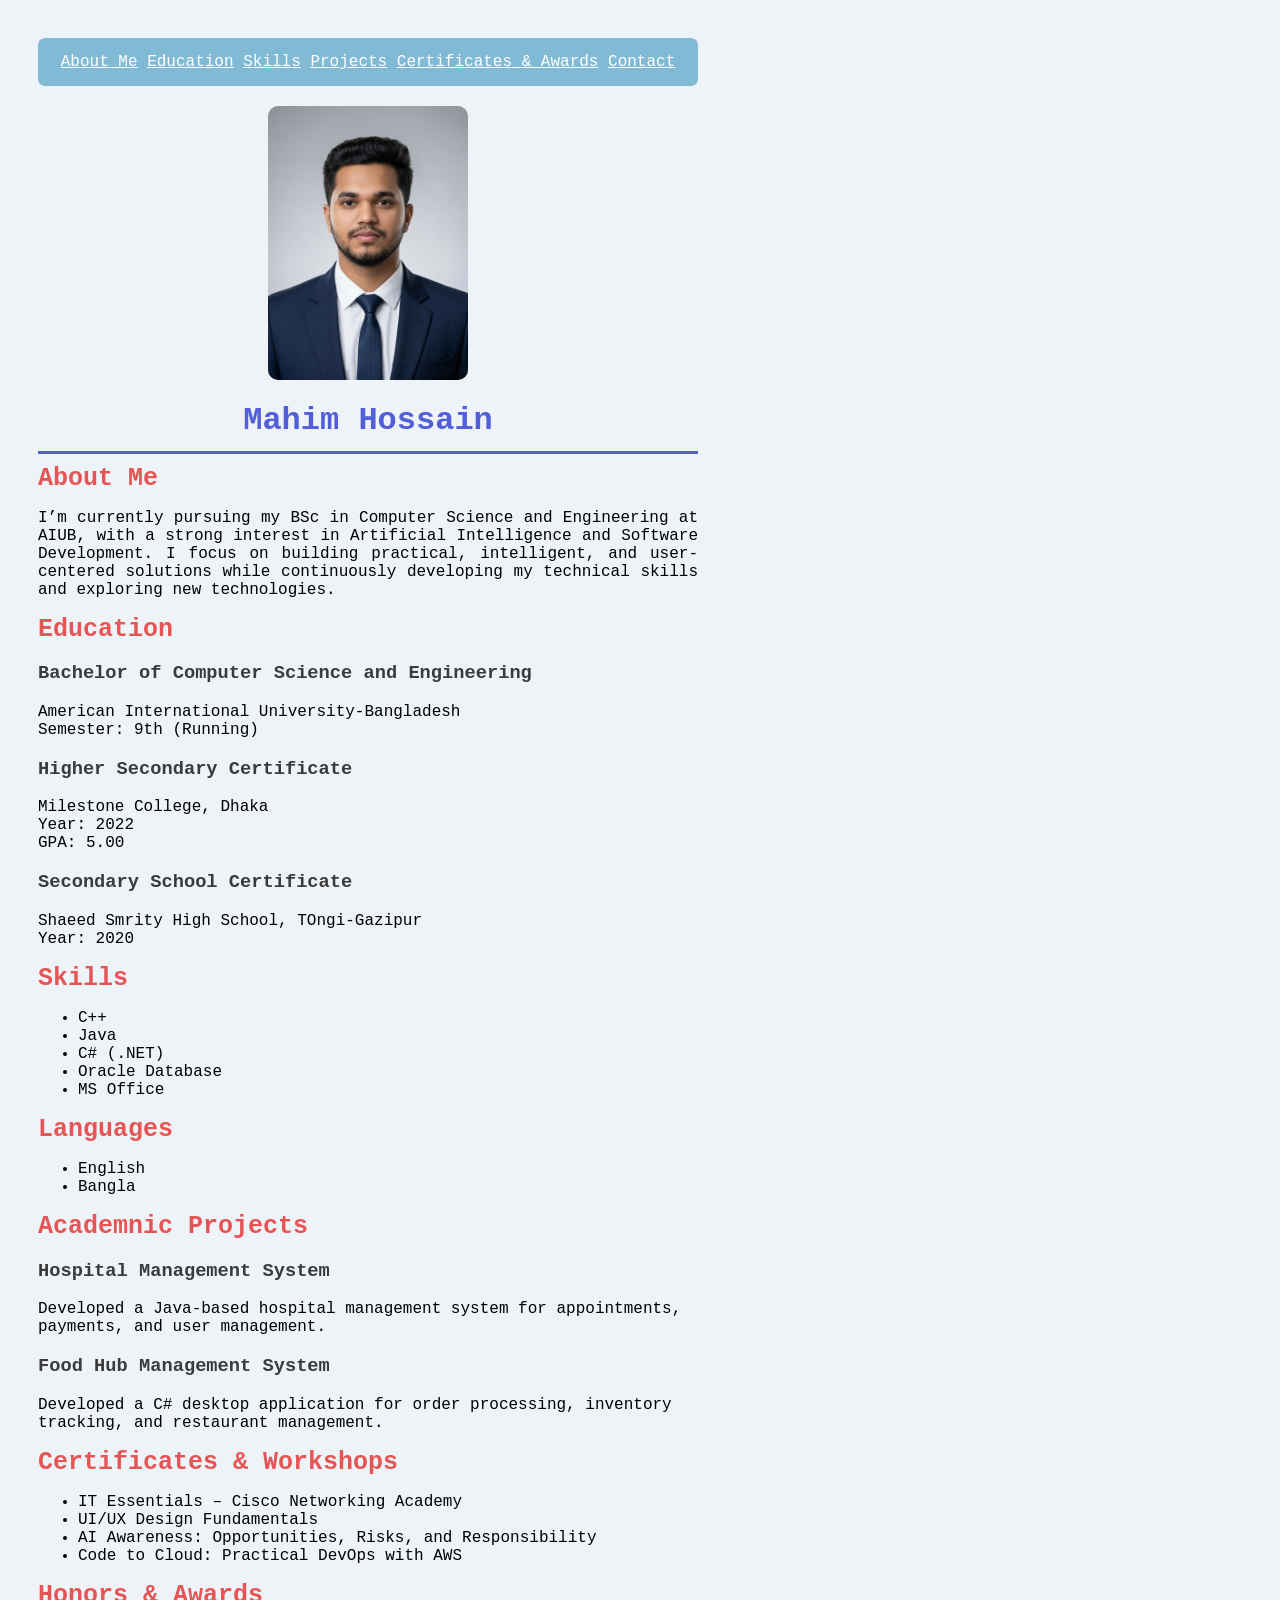
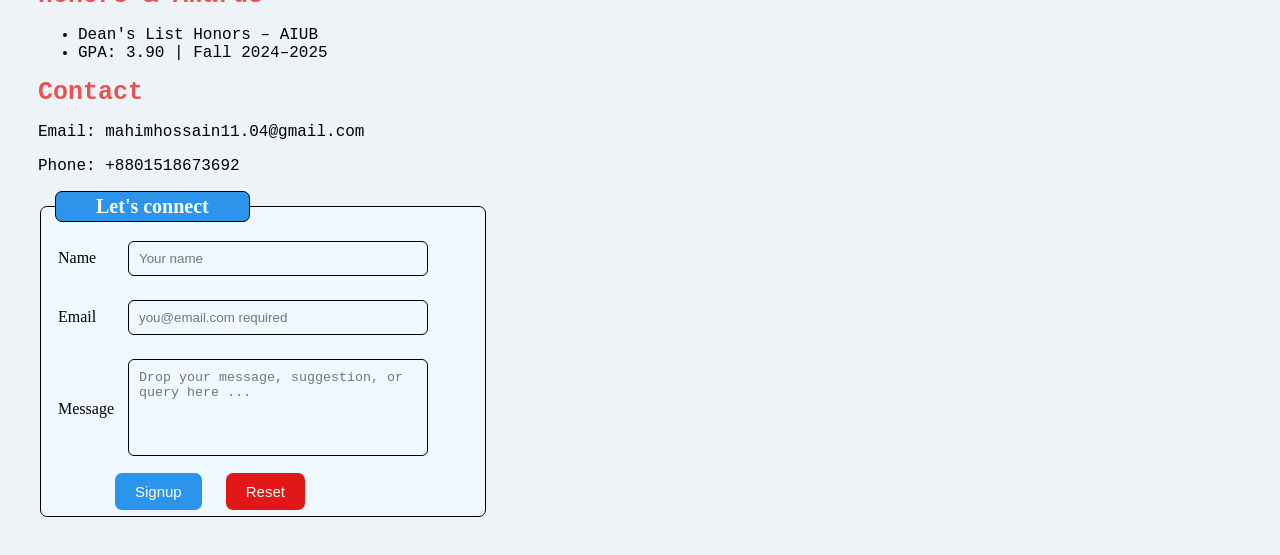
<file: Task1/page/index.html>
<!DOCTYPE html>
<html lang="en-US">

<head>
    <meta charset="UTF-8">
    <title>Portfolio - Mahim Hossain</title>
    <link rel="stylesheet" href="../Design/style.css"
</head>

<body>

    <nav>
        <a href="#about">About Me</a>
        <a href="#education">Education</a>
        <a href="#skills">Skills</a>
        <a href="#projects">Projects</a>
        <a href="#certificates">Certificates & Awards</a>
        <a href="#contacts">Contact</a>
    </nav>

    <img src="../IMG_0846.jpeg" id="pp" alt="MH">
    <h1>Mahim Hossain</h1>
    <!-- <p>
        Computer Science and Engineering Student
    </p> -->
    <section id="about">
        <h2>About Me</h2>
        <p>
            I’m currently pursuing my BSc in Computer Science and Engineering at AIUB,
            with a strong interest in Artificial Intelligence and Software Development.
            I focus on building practical, intelligent, and user-centered solutions
            while continuously developing my technical skills and exploring new
            technologies.
        </p>
    </section>

    <section id="education">
        <h2>
            Education
        </h2>
        <h3>Bachelor of Computer Science and Engineering</h3>
        <p>
            American International University-Bangladesh <br>
            Semester: 9th (Running)
        </p>

        <h3> Higher Secondary Certificate</h3>
        <p>
            Milestone College, Dhaka <br>
            Year: 2022 <br>
            GPA: 5.00
        </p>

        <h3>Secondary School Certificate</h3>
        <p>
            Shaeed Smrity High School, TOngi-Gazipur <br>
            Year: 2020
        </p>


    </section>


    <section id="skills">
        <h2>Skills</h2>
        <ul>
            <li>C++</li>
            <li>Java</li>
            <li>C# (.NET)</li>
            <li>Oracle Database</li>
            <li>MS Office</li>
        </ul>

        <h2>Languages</h2>
        <ul>
            <li>English</li>
            <li>Bangla</li>
        </ul>

    </section>


    <section id="projects">
        <h2>Academnic Projects</h2>
        <h3>Hospital Management System</h3>
        <p>
            Developed a Java-based hospital management system for
            appointments, payments, and user management.
        </p>

        <h3>Food Hub Management System</h3>
        <p>
            Developed a C# desktop application for order processing,
            inventory tracking, and restaurant management.
        </p>
    </section>


    <h2>Certificates & Workshops</h2>

    <ul>
        <li>IT Essentials – Cisco Networking Academy</li>
        <li>UI/UX Design Fundamentals</li>
        <li>AI Awareness: Opportunities, Risks, and Responsibility</li>
        <li>Code to Cloud: Practical DevOps with AWS</li>
    </ul>

    <h2>Honors & Awards</h2>

    <ul>
        <li>Dean's List Honors – AIUB</li>
        <li>GPA: 3.90 | Fall 2024–2025</li>
    </ul>

    <section id="certificates">

    </section>


    <section id="contacts">
        <h2>Contact</h2>

        <p>
            Email: mahimhossain11.04@gmail.com
        </p>

        <p>
            Phone: +8801518673692
        </p>
    </section>

    <form>
        <fieldset>
            <legend>Let's connect</legend>
            <table>
                <tr>
                    <td><label for="name"> Name </label></td>
                    <td><input type="text" id="name" for="name" placeholder="Your name" required ></td>
                </tr>
                <td><label for="email">Email</label></td>
                <td><input type="email" id="email" for="email" placeholder="you@email.com required" ></td>
                    </tr>

                    <tr>
                        <td><label for="message"> Message</label></td>
                        <td> <textarea id="comment" placeholder="Drop your message, suggestion, or query here ..." rows="5" cols="30"  Style= "resize:none"></textarea> </td>
                    </tr>
            </table>
             <input type="submit" id="submit" for="submit" value="Signup">
        <input type="reset" id="reset" for="reset" >

        </fieldset>
        
    </form>

</body>
</html>
</file>
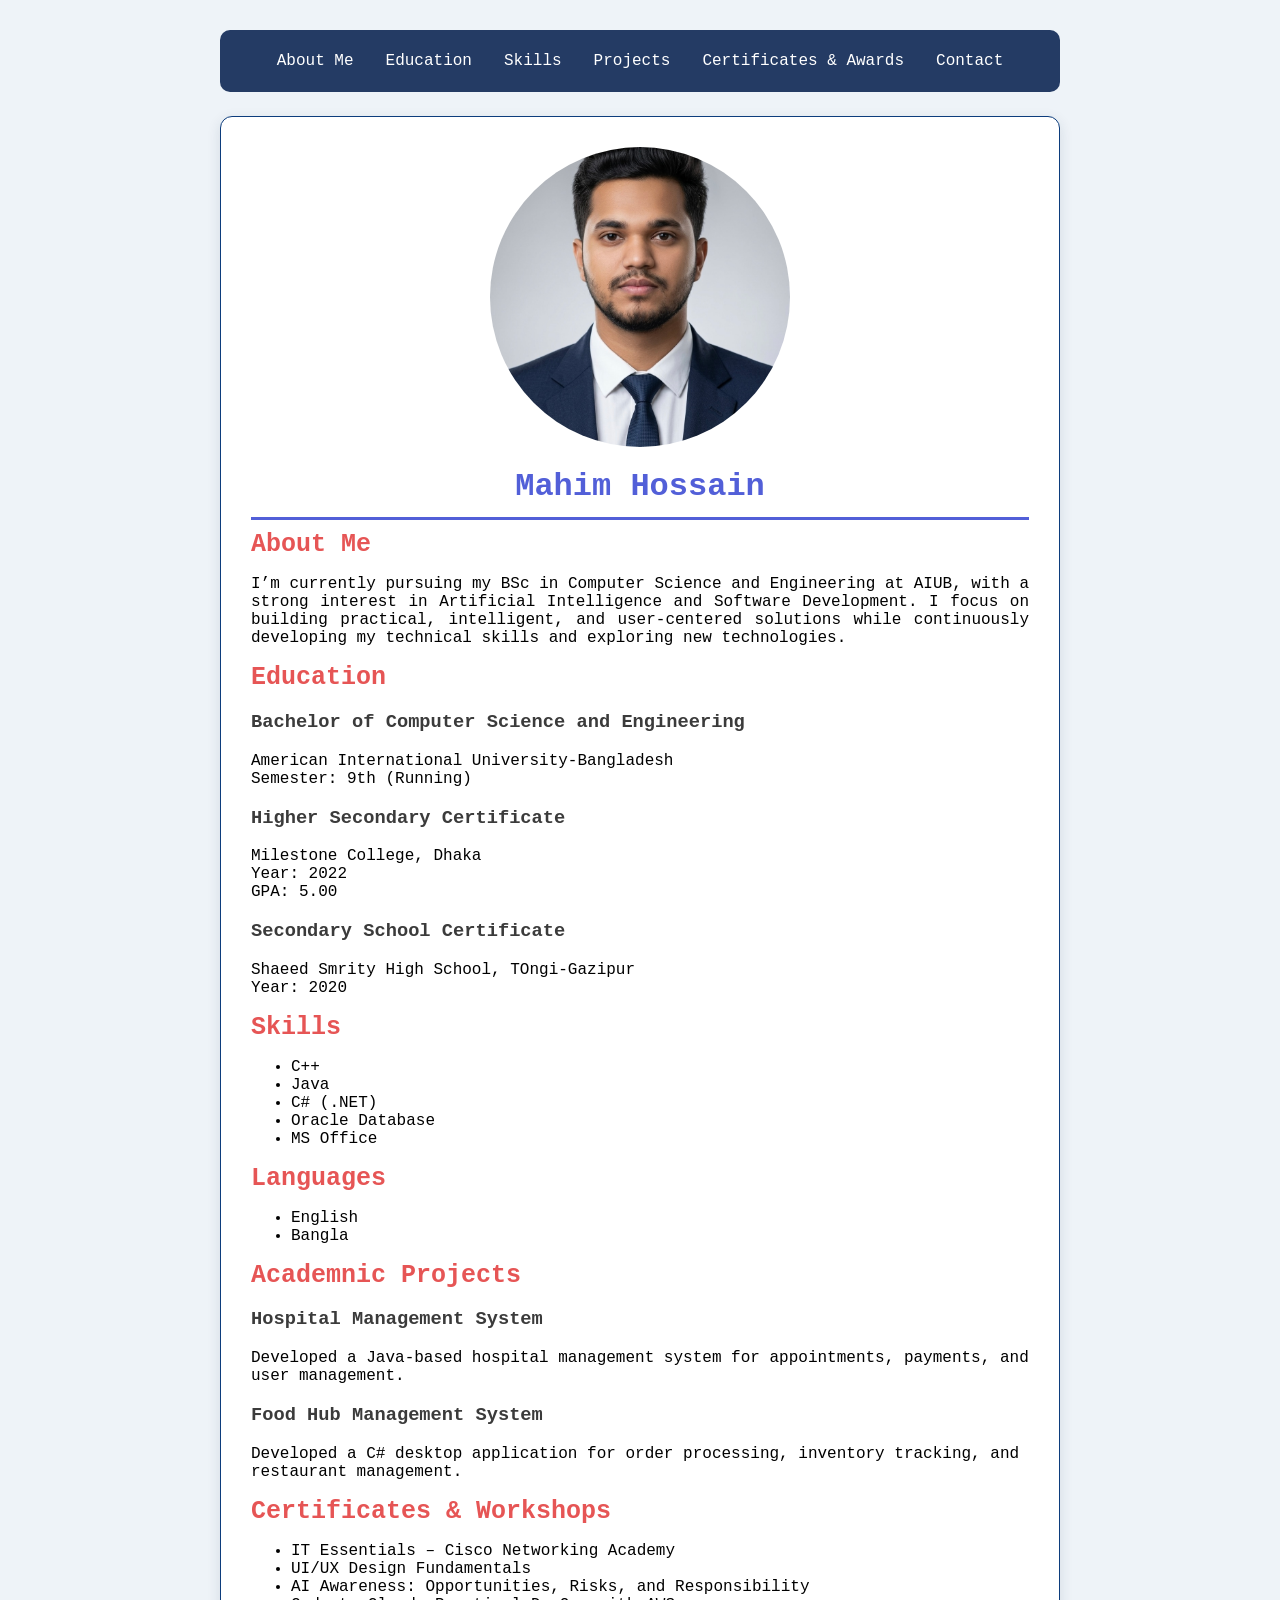
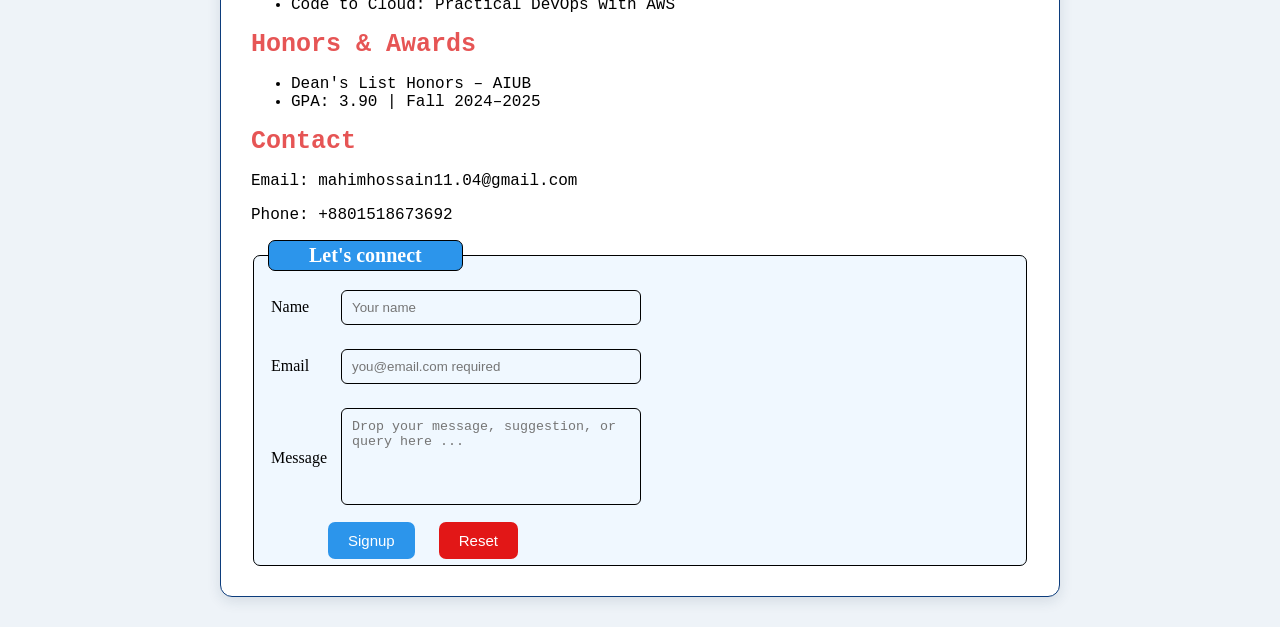
<file: Task2/page/index.html>
<!DOCTYPE html>
<html lang="en-US">

<head>
    <meta charset="UTF-8">
    <title>Portfolio - Mahim Hossain</title>
    <link rel="stylesheet" href="../Design/style.css"
</head>

<body>

    <nav>
        <a href="#about">About Me</a>
        <a href="#education">Education</a>
        <a href="#skills">Skills</a>
        <a href="#projects">Projects</a>
        <a href="#certificates">Certificates & Awards</a>
        <a href="#contacts">Contact</a>
    </nav>

    <div class="profile-card">
    <img src="../IMG_0846.jpeg" id="pp" alt="MH">
    <h1>Mahim Hossain</h1>

    <section id="about">
        <h2>About Me</h2>
        <p>
            I’m currently pursuing my BSc in Computer Science and Engineering at AIUB,
            with a strong interest in Artificial Intelligence and Software Development.
            I focus on building practical, intelligent, and user-centered solutions
            while continuously developing my technical skills and exploring new
            technologies.
        </p>
    </section>

    <section id="education">
        <h2>
            Education
        </h2>
        <h3>Bachelor of Computer Science and Engineering</h3>
        <p>
            American International University-Bangladesh <br>
            Semester: 9th (Running)
        </p>

        <h3> Higher Secondary Certificate</h3>
        <p>
            Milestone College, Dhaka <br>
            Year: 2022 <br>
            GPA: 5.00
        </p>

        <h3>Secondary School Certificate</h3>
        <p>
            Shaeed Smrity High School, TOngi-Gazipur <br>
            Year: 2020
        </p>


    </section>


    <section id="skills">
        <h2>Skills</h2>
        <ul>
            <li>C++</li>
            <li>Java</li>
            <li>C# (.NET)</li>
            <li>Oracle Database</li>
            <li>MS Office</li>
        </ul>

        <h2>Languages</h2>
        <ul>
            <li>English</li>
            <li>Bangla</li>
        </ul>

    </section>


    <section id="projects">
        <h2>Academnic Projects</h2>
        <h3>Hospital Management System</h3>
        <p>
            Developed a Java-based hospital management system for
            appointments, payments, and user management.
        </p>

        <h3>Food Hub Management System</h3>
        <p>
            Developed a C# desktop application for order processing,
            inventory tracking, and restaurant management.
        </p>
    </section>


    <h2>Certificates & Workshops</h2>

    <ul>
        <li>IT Essentials – Cisco Networking Academy</li>
        <li>UI/UX Design Fundamentals</li>
        <li>AI Awareness: Opportunities, Risks, and Responsibility</li>
        <li>Code to Cloud: Practical DevOps with AWS</li>
    </ul>

    <h2>Honors & Awards</h2>

    <ul>
        <li>Dean's List Honors – AIUB</li>
        <li>GPA: 3.90 | Fall 2024–2025</li>
    </ul>

    <section id="certificates">

    </section>


    <section id="contacts">
        <h2>Contact</h2>

        <p>
            Email: mahimhossain11.04@gmail.com
        </p>

        <p>
            Phone: +8801518673692
        </p>
    </section>

    <form>
        <fieldset>
            <legend>Let's connect</legend>
            <table>
                <tr>
                    <td><label for="name"> Name </label></td>
                    <td><input type="text" id="name" for="name" placeholder="Your name" required ></td>
                </tr>
                <td><label for="email">Email</label></td>
                <td><input type="email" id="email" for="email" placeholder="you@email.com required" ></td>
                    </tr>

                    <tr>
                        <td><label for="message"> Message</label></td>
                        <td> <textarea id="comment" placeholder="Drop your message, suggestion, or query here ..." rows="5" cols="30"  Style= "resize:none"></textarea> </td>
                    </tr>
            </table>
             <input type="submit" id="submit" for="submit" value="Signup">
        <input type="reset" id="reset" for="reset" >

        </fieldset>
        
    </form>

    </div>

</body>
</html>
</file>
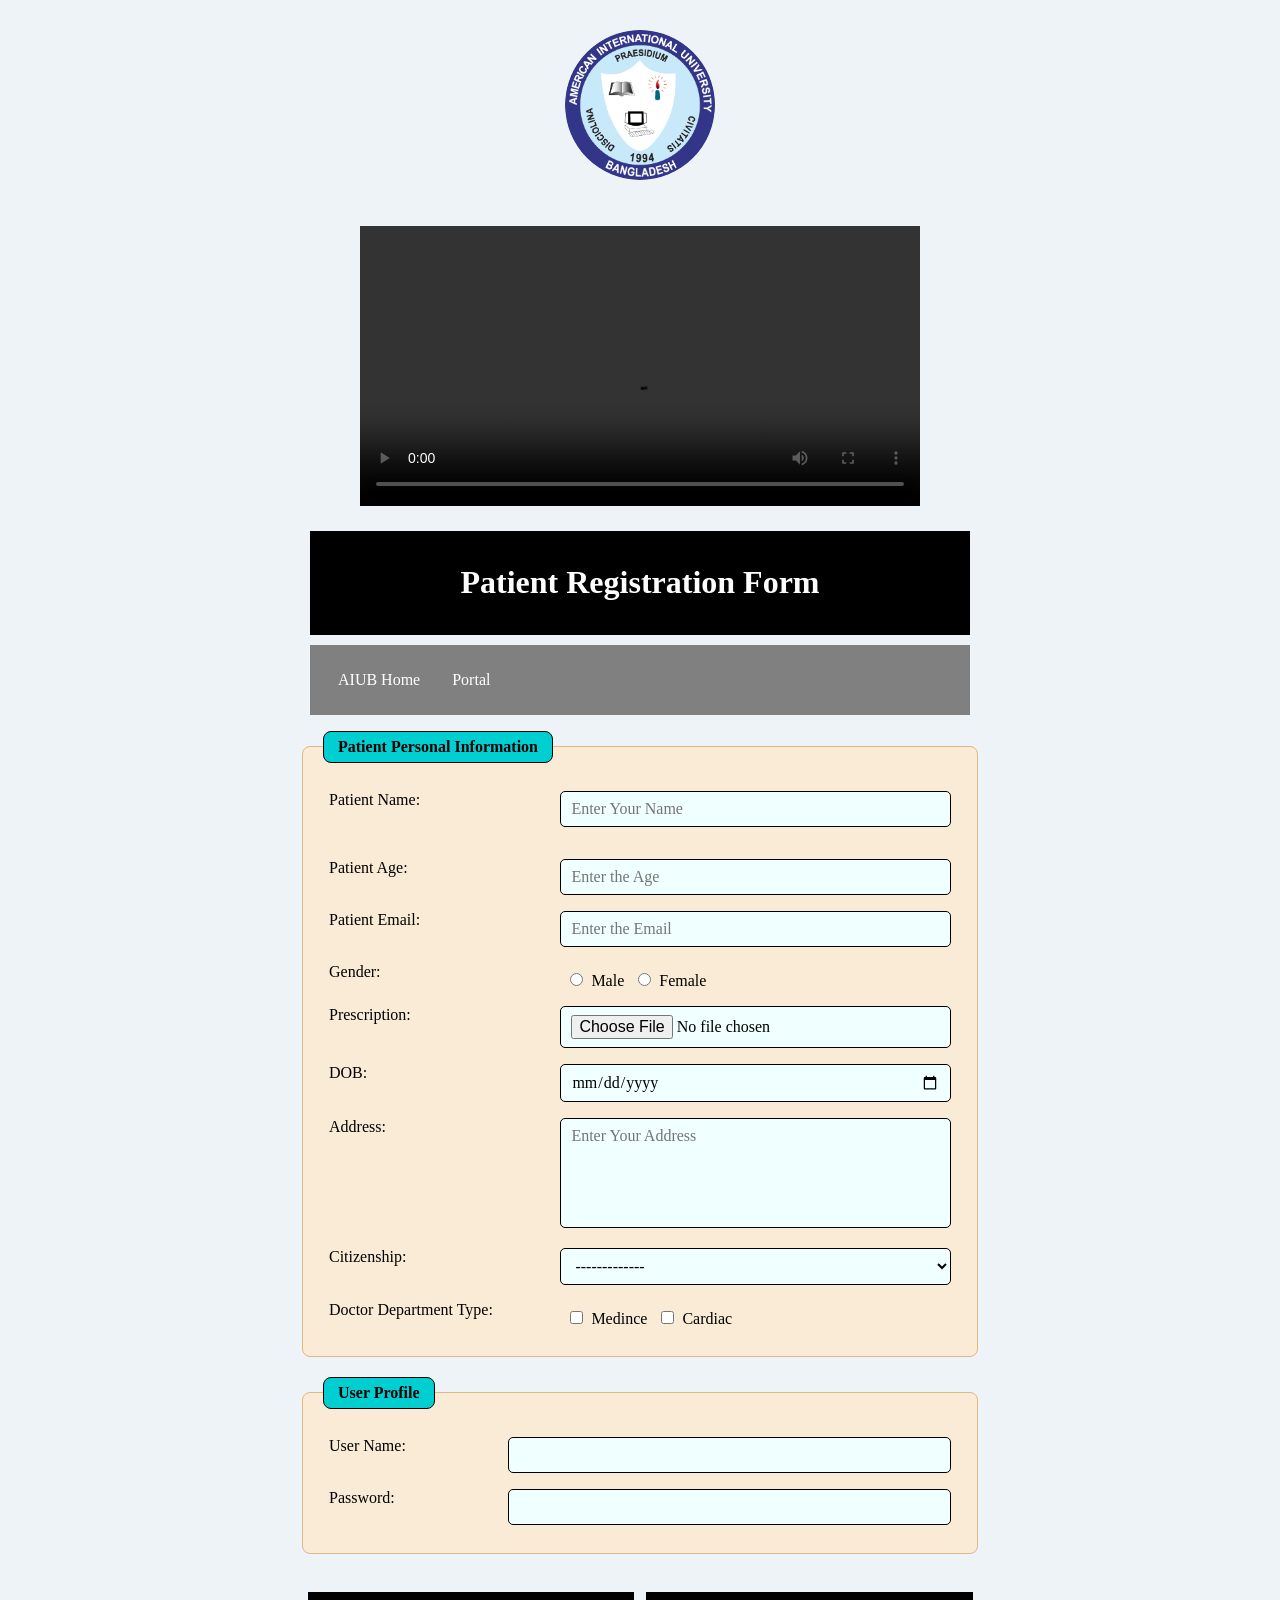
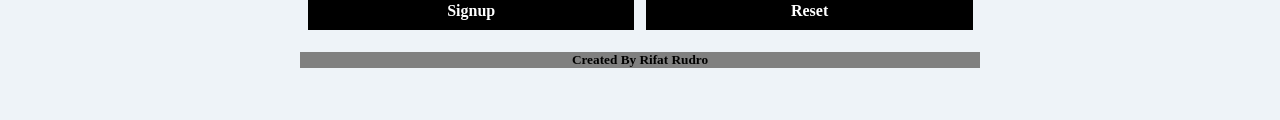
<file: Lab4/Page/Registration.html>
<!DOCTYPE html>
<html lang="en-US">
    <head>
        <meta charset="UTF-8">
        <title> Patient Registration Form</title>
        <link rel="stylesheet" href="../Design/Style.css">
        <script src="../JS/Script.js"></script>
    </head>
    
    <body>
        <img src="logo.png" id="logo">

        <br>
        <br>
        
        <video controls poster="">
           <source src="AIUB Virtual Tour _ 2021.mp4" type="mp4">  
           <source src="AIUB Virtual Tour _ 2021.mp4" type="video/webm">  

        </video>

        <div class="header">
            <h1> Patient Registration Form </h1>
        </div>
        <div class="topnav">
            <a href="https://www.aiub.edu/"> AIUB Home</a>
            <a href="https://www.portal.aiub.edu>"> Portal</a>
        </div>
        
        <p id ="demotext"> </p>

        <form onsubmit="return collect_data()">
            <fieldset>
                <legend> Patient Personal Information </legend>
                <table>
                    <tr>
                        <td> <label for="PatientName" >Patient Name: </label> </td>
                        <td> <input type="text" id="PatientName" for="PatientName"placeholder="Enter Your Name"> 
                        <p id= "ErrorText"> </p> </td>
                        
                    </tr>
                    <tr>
                        <td> <label for="PatientAge"> Patient Age: </label></td>
                        <td> <input type="number" id="PatientAge" for="PatientAge" placeholder="Enter the Age" > </td>
                    </tr>
                    <tr>
                        <td> <label for="PatientEmail"> Patient Email: </label></td>
                        <td> <input type="email" id="PatientEmail" for="PatientEmail" placeholder="Enter the Email"> </td>
                    </tr>
                    <tr>
                        <td> <label for="PatientGender"> Gender: </label></td>
                        <td> <input type="radio" id="PatientGender" name = "gender" for="PatientGenderM" value="Male"> Male 
                        <input type="radio" id="PatientGender"  name="gender" for="PatientGenderF" value="Female"> Female </td>
                    </tr>

                    <tr>
                        <td> <label for="PatietRecods"> Prescription: </label></td>
                        <td> <input type="file" id="PatietRecods"  for="PatietRecods"></td>
                    </tr>

                    <tr>
                        <td> <label for="DOB"> DOB: </label></td>
                        <td> <input type="date" id="DOB"  for="DOB"></td>
                    </tr>

                    <tr>
                        <td> <label for="Address"> Address: </label></td>
                        <td> <textarea placeholder="Enter Your Address"  Style= "resize:none"></textarea> </td>
                    </tr>
                    
                    <tr>
                        <td> <label for="Citizenship"> Citizenship: </label></td>
                        <td>
                            <select>
                                <option id="Blank"> -------------  </option>
                                <option id="Bangladesh"> Bangladesh </option>
                                <option id="USA"> USA </option>
                                <option id="UK"> UK </option>
                                <option id="CANADA"> CANADA </option>
                            </select>
                        </td>
                    </tr>

                    <tr>
                        <td> <label for="doctortype"> Doctor Department Type: </label></td>
                        <td> <input type="checkbox" id="Medicine" name="doctortype"> Medince 
                        <input type="checkbox" id="Cardiac" name="doctortype"> Cardiac </td>
                    </tr>
                </table>
            </fieldset>

        <fieldset>
            <legend> User Profile</legend>
            <table>
                <tr> 
                    <td> <label for="UserName"> User Name: </label></td>
                    <td> <input type="text" id="UserName" for="userpassword"></td>
                </tr>

                <tr>
                     <td> <label for="password"> Password: </label></td>
                    <td> <input type="password" id="password" for="userpassword"></td>
                </tr>

            </table>
        </fieldset>
        <br>

        
        <input type="submit" id="submit" for="submit" value="Signup"  href="Login.html">
        <input type="reset" id="reset" for="reset" >

        </form>


        <div class="footer">
            <h5> Created By Rifat Rudro </h5>
        </div>



    </body>
</html>
</file>
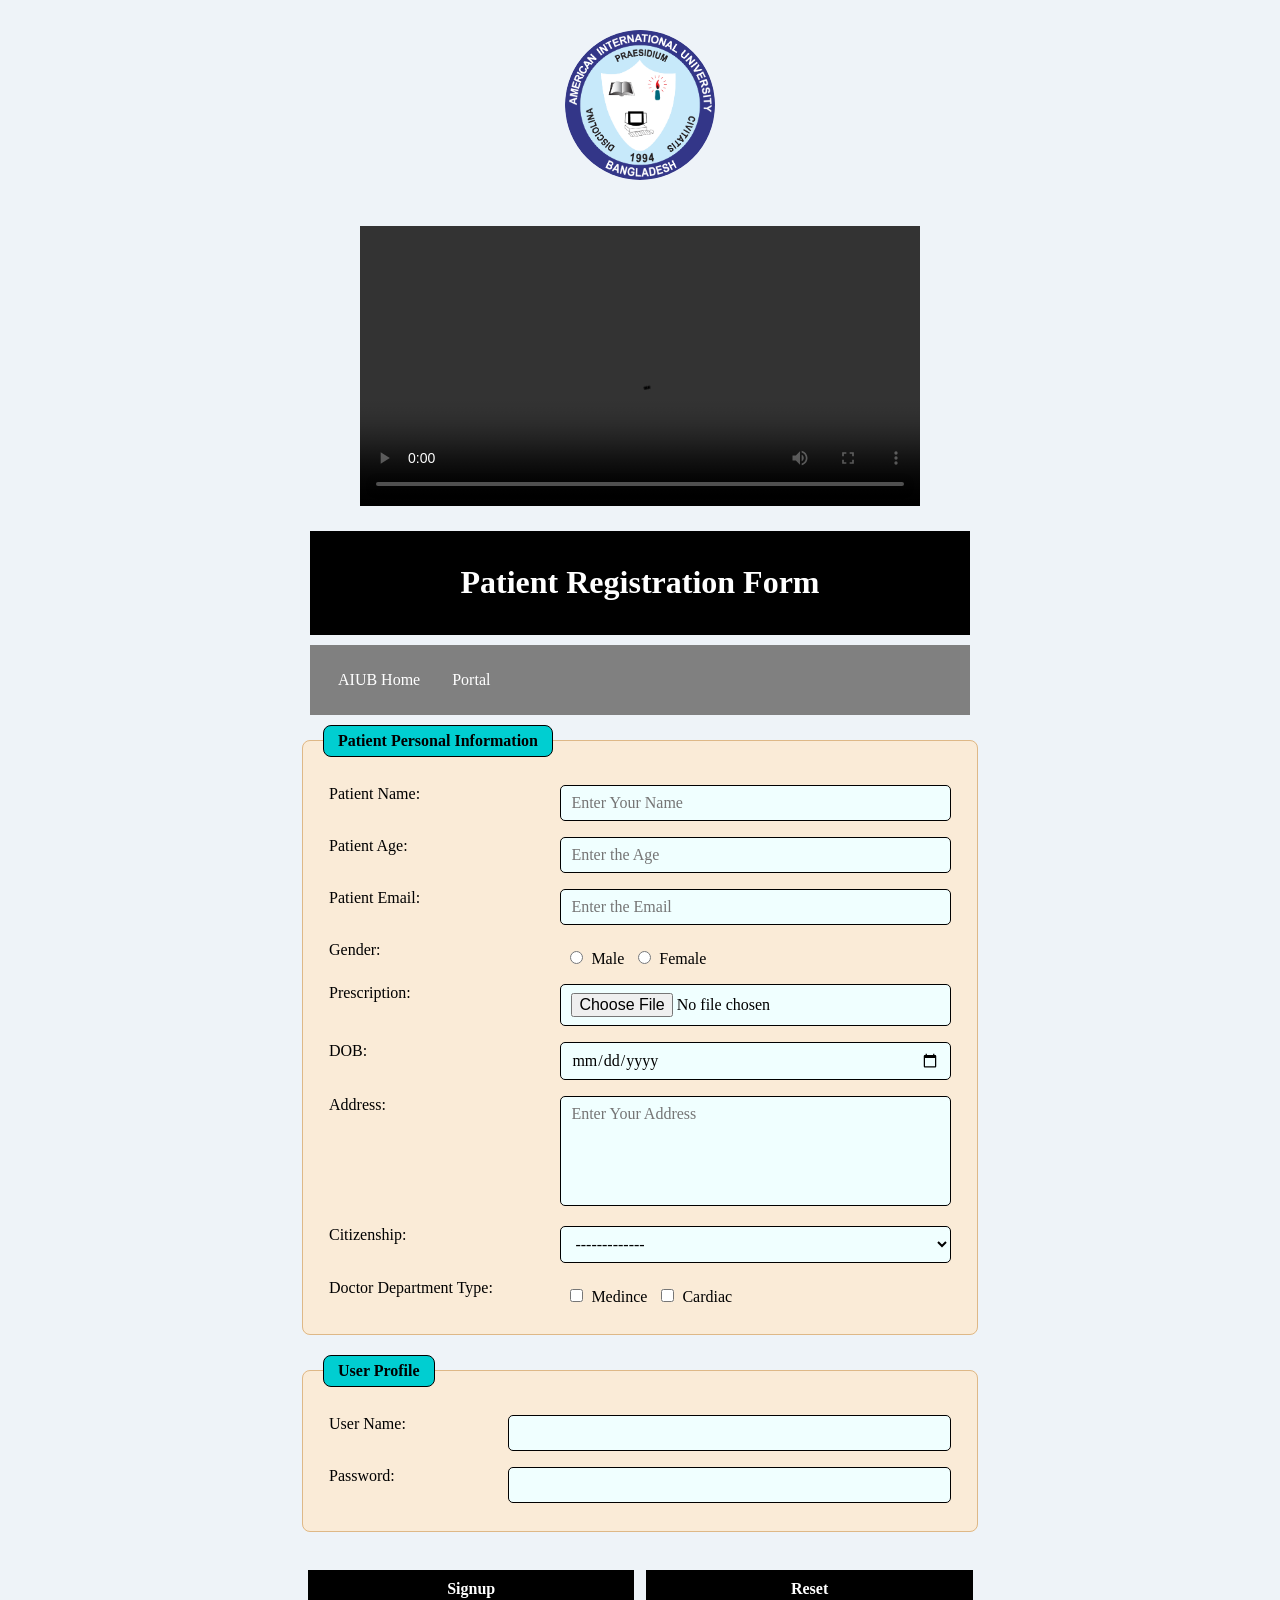
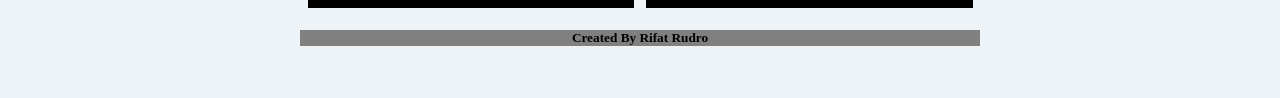
<file: Lab3/Lab2(HTML, CSS)/Page/Registration.html>
<!DOCTYPE html>
<html lang="en-US">
    <head>
        <meta charset="UTF-8">
        <title> Patient Registration Form</title>
        <link rel="stylesheet" href="../Design/Style.css">
        <script src="../JS/Script.js"></script>
    </head>
    
    <body>
        <img src="logo.png" id="logo">

        <br>
        <br>
        
        <video controls poster="">
           <source src="AIUB Virtual Tour _ 2021.mp4" type="mp4">  
           <source src="AIUB Virtual Tour _ 2021.mp4" type="video/webm">  

        </video>

        <div class="header">
            <h1> Patient Registration Form </h1>
        </div>
        <div class="topnav">
            <a href="https://www.aiub.edu/"> AIUB Home</a>
            <a href="https://www.portal.aiub.edu>"> Portal</a>
        </div>
        

        <form>
            <fieldset>
                <legend> Patient Personal Information </legend>
                <table>
                    <tr>
                        <td> <label for="PatientName" >Patient Name: </label> </td>
                        <td> <input type="text" id="PatientName" for="PatientName"placeholder="Enter Your Name" required> </td>
                    </tr>
                    <tr>
                        <td> <label for="PatientAge"> Patient Age: </label></td>
                        <td> <input type="number" id="PatientAge" for="PatientAge" placeholder="Enter the Age" required> </td>
                    </tr>
                    <tr>
                        <td> <label for="PatientEmail"> Patient Email: </label></td>
                        <td> <input type="email" id="PatientEmail" for="PatientEmail" placeholder="Enter the Email" required> </td>
                    </tr>
                    <tr>
                        <td> <label for="PatientGender"> Gender: </label></td>
                        <td> <input type="radio" id="PatientGender" name = "gender" for="PatientGenderM" value="Male"> Male 
                        <input type="radio" id="PatientGender"  name="gender" for="PatientGenderF" value="Female"> Female </td>
                    </tr>

                    <tr>
                        <td> <label for="PatietRecods"> Prescription: </label></td>
                        <td> <input type="file" id="PatietRecods"  for="PatietRecods"></td>
                    </tr>

                    <tr>
                        <td> <label for="DOB"> DOB: </label></td>
                        <td> <input type="date" id="DOB"  for="DOB"></td>
                    </tr>

                    <tr>
                        <td> <label for="Address"> Address: </label></td>
                        <td> <textarea placeholder="Enter Your Address"  Style= "resize:none"></textarea> </td>
                    </tr>
                    
                    <tr>
                        <td> <label for="Citizenship"> Citizenship: </label></td>
                        <td>
                            <select>
                                <option id="Blank"> -------------  </option>
                                <option id="Bangladesh"> Bangladesh </option>
                                <option id="USA"> USA </option>
                                <option id="UK"> UK </option>
                                <option id="CANADA"> CANADA </option>
                            </select>
                        </td>
                    </tr>

                    <tr>
                        <td> <label for="doctortype"> Doctor Department Type: </label></td>
                        <td> <input type="checkbox" id="Medicine" name="doctortype"> Medince 
                        <input type="checkbox" id="Cardiac" name="doctortype"> Cardiac </td>
                    </tr>
                </table>
            </fieldset>

        <fieldset>
            <legend> User Profile</legend>
            <table>
                <tr> 
                    <td> <label for="UserName"> User Name: </label></td>
                    <td> <input type="text" id="password" for="userpassword" required></td>
                </tr>

                <tr>
                     <td> <label for="password"> Password: </label></td>
                    <td> <input type="password" id="password" for="userpassword" required></td>
                </tr>

            </table>
        </fieldset>
        <br>

        <input type="submit" id="submit" for="submit" value="Signup"  href="Login.html">
        <input type="reset" id="reset" for="reset" >
        </form>

        <div class="footer">
            <h5> Created By Rifat Rudro </h5>
        </div>



    </body>
</html>
</file>
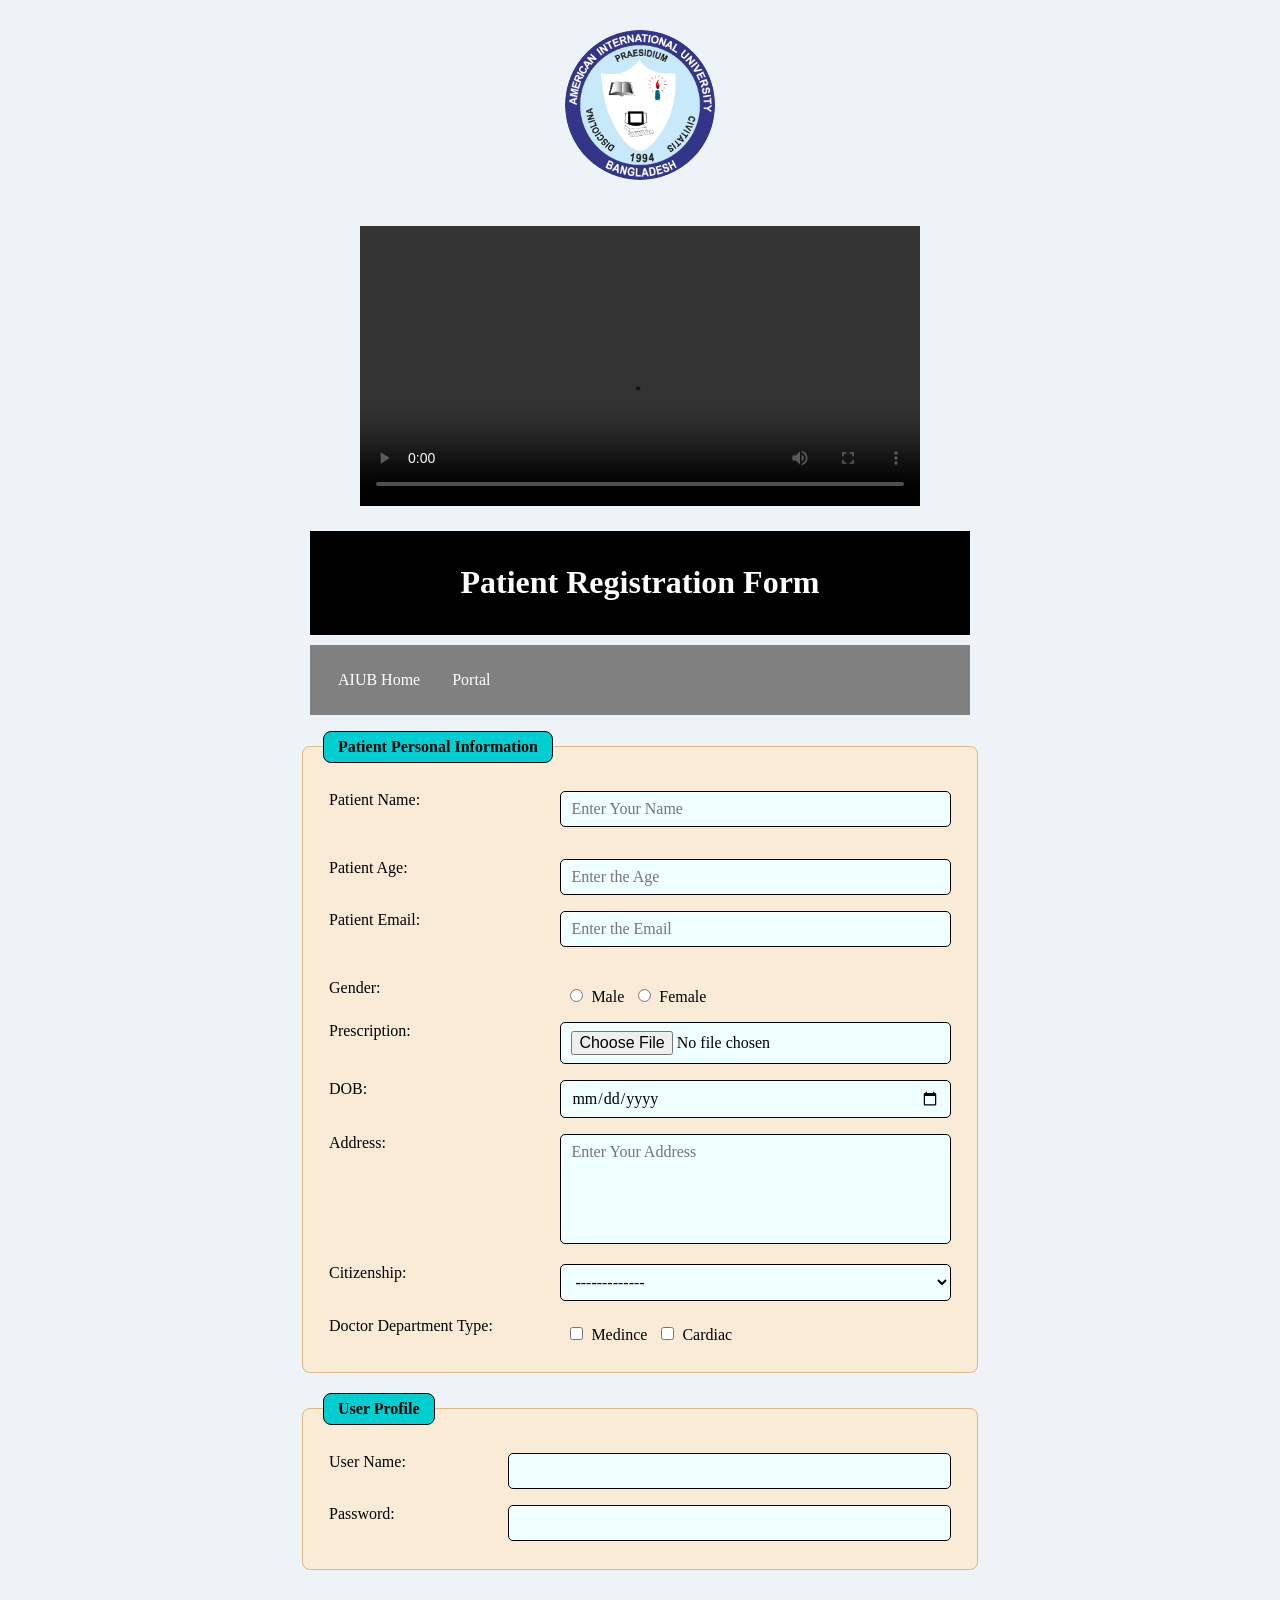
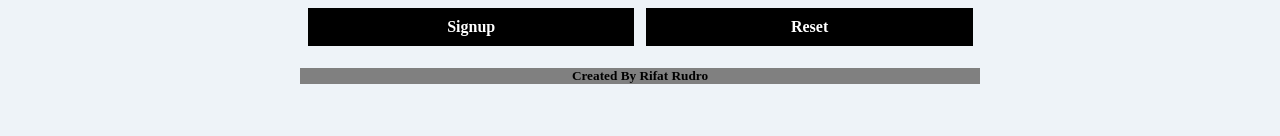
<file: Lab5/Lab4(HTML,CSS,JS)/Page/Registration.html>
<!DOCTYPE html>
<html lang="en-US">
    <head>
        <meta charset="UTF-8">
        <title> Patient Registration Form</title>
        <link rel="stylesheet" href="../Design/Style.css">
        <script src="../JS/Script.js"></script>
    </head>
    
    <body>
        <img src="logo.png" id="logo">

        <br>
        <br>
        
        <video controls poster="">
           <source src="AIUB Virtual Tour _ 2021.mp4" type="mp4">  
           <source src="AIUB Virtual Tour _ 2021.mp4" type="video/webm">  

        </video>

        <div class="header">
            <h1> Patient Registration Form </h1>
        </div>
        <div class="topnav">
            <a href="https://www.aiub.edu/"> AIUB Home</a>
            <a href="https://www.portal.aiub.edu>"> Portal</a>
        </div>
        
        <p id ="demotext"> </p>

        <form onsubmit="return collect_data()">
            <fieldset>
                <legend> Patient Personal Information </legend>
                <table>
                    <tr>
                        <td> <label for="PatientName" >Patient Name: </label> </td>
                        <td> <input type="text" id="PatientName" for="PatientName"placeholder="Enter Your Name"> 
                        <p id= "ErrorText"> </p> </td>
                        
                    </tr>
                    <tr>
                        <td> <label for="PatientAge"> Patient Age: </label></td>
                        <td> <input type="number" id="PatientAge" for="PatientAge" placeholder="Enter the Age" > </td>
                    </tr>
                    <tr>
                        <td> <label for="PatientEmail"> Patient Email: </label></td>
                        <td> <input type="email" id="PatientEmail" for="PatientEmail" placeholder="Enter the Email"> 
                        <p id="EmailError"> </p></td>
                    </tr>
                    <tr>
                        <td> <label for="PatientGender"> Gender: </label></td>
                        <td> <input type="radio" id="PatientGender" name = "gender" for="PatientGenderM" value="Male"> Male 
                        <input type="radio" id="PatientGender"  name="gender" for="PatientGenderF" value="Female"> Female </td>
                    </tr>

                    <tr>
                        <td> <label for="PatietRecods"> Prescription: </label></td>
                        <td> <input type="file" id="PatietRecods"  for="PatietRecods"></td>
                    </tr>

                    <tr>
                        <td> <label for="DOB"> DOB: </label></td>
                        <td> <input type="date" id="DOB"  for="DOB"></td>
                    </tr>

                    <tr>
                        <td> <label for="Address"> Address: </label></td>
                        <td> <textarea placeholder="Enter Your Address"  Style= "resize:none"></textarea> </td>
                    </tr>
                    
                    <tr>
                        <td> <label for="Citizenship"> Citizenship: </label></td>
                        <td>
                            <select>
                                <option id="Blank"> -------------  </option>
                                <option id="Bangladesh"> Bangladesh </option>
                                <option id="USA"> USA </option>
                                <option id="UK"> UK </option>
                                <option id="CANADA"> CANADA </option>
                            </select>
                        </td>
                    </tr>

                    <tr>
                        <td> <label for="doctortype"> Doctor Department Type: </label></td>
                        <td> <input type="checkbox" id="Medicine" name="doctortype"> Medince 
                        <input type="checkbox" id="Cardiac" name="doctortype"> Cardiac </td>
                    </tr>
                </table>
            </fieldset>

        <fieldset>
            <legend> User Profile</legend>
            <table>
                <tr> 
                    <td> <label for="UserName"> User Name: </label></td>
                    <td> <input type="text" id="UserName" for="userpassword"></td>
                </tr>

                <tr>
                     <td> <label for="password"> Password: </label></td>
                    <td> <input type="password" id="password" for="userpassword"></td>
                </tr>

            </table>
        </fieldset>
        <br>

        
        <input type="submit" id="submit" for="submit" value="Signup"  href="Login.html">
        <input type="reset" id="reset" for="reset" >

        </form>


        <div class="footer">
            <h5> Created By Rifat Rudro </h5>
        </div>



    </body>
</html>
</file>
<file: Task1/Design/style.css>
*{
    box-sizing: border-box;
}

body{
    font-family: 'Courier New', Courier, monospace;
    font-size: 16px;
    color: rgb(0, 0, 0);
    background-color: #eef3f8;
    max-width: 720px;
    margin: 0 top;
    padding: 30px 
} 

nav {
    margin-bottom: 20px;
    background-color: rgb(129, 186, 212);
    padding: 15px;
    text-align: center;
    border-radius: 7px;
}
nav a {
    color: white;
    
}


#pp{
    display: block;
    width: 200px;
    margin: 0 auto 10px auto;
    border-radius: 10px;
    object-fit: cover;
}

h1{
    text-align: center;
    color: rgb(82, 95, 216);
    border-bottom: 3px solid;
    padding-bottom: 12px;
    margin-bottom: 10px;
}

h2{
    text-align: left;
    font-size: 25px;
    margin: auto;
    padding: 0;
    color:rgb(230, 85, 85)
}
#about{
    text-align: justify;
}
h3{
    color: rgb(59, 59, 59);
}
form {
    width: 450px;
    
}
fieldset
{
    background-color: aliceblue;
    border: 1px solid black;
    border-radius: 7px;
    padding: 6px 14px;
    font-family: 'Times New Roman', Times, serif;
    font-weight: 200;
    
}

legend{
    background-color: rgb(44, 149, 235);
    border: 1px solid black;
    font-size: 20px;
    color: white;
    border-radius: 7px;
    padding: 3px 40px;
    font-weight: bold;
}
#submit{
    background-color: rgb(44, 149, 235);
    border: 0px;
    padding: 10px 20px;
    color: white;
    border-radius: 7px;
    font-size: 15px;
    margin-left: 60px;
}

#reset{
    background-color: rgb(226, 23, 23);
    border: 0px;
    padding: 10px 20px;
    color: white;
    border-radius: 7px;
    font-size: 15px;
    margin-left: 20px;
}

#name{
    background-color: aliceblue;
    border: 1px solid black;
    border-radius: 6px;
    padding: 10px;
    margin: 10px;
    width: 300px;
    height: 35px;
}
#email{
    background-color: aliceblue;
    border: 1px solid black;
    border-radius: 6px;
    padding: 10px;
    margin: 10px;
    width: 300px;
    height: 35px;
}

#comment{
    background-color: aliceblue;
    border: 1px solid black;
    border-radius: 6px;
    padding: 10px;
    margin: 10px;
    width: 300px;
}
</file>
<file: Task2/Design/style.css>
*{
    box-sizing: border-box;
}

body{
    font-family: 'Courier New', Courier, monospace;
    font-size: 16px;
    color: rgb(0, 0, 0);
    background-color: #eef3f8;
    max-width: 900px;
    margin: 0 auto;
    padding: 30px;
} 

nav {
    display: flex;
    justify-content: center;
    gap: 8px;
    margin-bottom: 24px;
    padding: 12px;
    background-color: #243b64;
    border-radius: 10px;

 
}
nav a {
    color: white;
    text-decoration: none;
    padding: 10px 12px;
    border-radius: 7px;
}
nav a:hover {
    background-color: #4b658d;
}

#pp{
    display: block;
    width: 300px;
    height: 300px;
    margin: 0 auto 10px auto;
    border-radius: 50%;
    object-fit: cover;
}

.profile-card {
    background-color: #fff;
    border: 1px solid #0c3c7c;
    border-radius: 12px;
    padding: 30px;
    box-shadow: 0 4px 14px rgba(27, 48, 78, 0.12);
}

h1{
    text-align: center;
    color: rgb(82, 95, 216);
    border-bottom: 3px solid;
    padding-bottom: 12px;
    margin-bottom: 10px;
}

h2{
    text-align: left;
    font-size: 25px;
    margin: auto;
    padding: 0;
    color:rgb(230, 85, 85)
}
#about{
    text-align: justify;
}
h3{
    color: rgb(59, 59, 59);
}
form {
    width: 100%;
    
}
fieldset
{
    background-color: aliceblue;
    border: 1px solid black;
    border-radius: 7px;
    padding: 6px 14px;
    font-family: 'Times New Roman', Times, serif;
    font-weight: 200;
    
}

legend{
    background-color: rgb(44, 149, 235);
    border: 1px solid black;
    font-size: 20px;
    color: white;
    border-radius: 7px;
    padding: 3px 40px;
    font-weight: bold;
}
#submit{
    background-color: rgb(44, 149, 235);
    border: 0px;
    padding: 10px 20px;
    color: white;
    border-radius: 7px;
    font-size: 15px;
    margin-left: 60px;
}

#reset{
    background-color: rgb(226, 23, 23);
    border: 0px;
    padding: 10px 20px;
    color: white;
    border-radius: 7px;
    font-size: 15px;
    margin-left: 20px;
}

#name{
    background-color: aliceblue;
    border: 1px solid black;
    border-radius: 6px;
    padding: 10px;
    margin: 10px;
    width: 300px;
    height: 35px;
}
#email{
    background-color: aliceblue;
    border: 1px solid black;
    border-radius: 6px;
    padding: 10px;
    margin: 10px;
    width: 300px;
    height: 35px;
}

#comment{
    background-color: aliceblue;
    border: 1px solid black;
    border-radius: 6px;
    padding: 10px;
    margin: 10px;
    width: 300px;
}
</file>
<file: Lab4/Design/Style.css>
*{
    box-sizing: border-box;
}
body{
    font-family: Cambria, Cochin, Georgia, Times, 'Times New Roman', serif;
    font-size: 16px;
    color: black;
    background-color: #eef3f8;
    max-width: 720px;
    margin:0 auto;
    padding: 30px 20px;
}

#ErrorText{
    color: red;
    text-align: center;
}


#logo{
    display: block;
    width: 150px;
    height: 150px;
    margin: 0 auto 10px auto;
    border-radius: 50%;
    object-fit: cover;
}
.header{
    text-align: center;
    color: white;
    padding: 12px;
    margin: 10px;
    background-color: black;
}

.topnav{
    overflow: hidden;
    background-color:gray;
    padding: 12px;
    margin: 10px;
}

.topnav a{
    float:left;
    display: block;
    color:white;
    text-align: center;
    padding: 14px 16px;
    text-decoration:none;
}


.footer{
   
    background-color:gray;
    text-align: center;
}


video{
    display: block;
    width: 100%;
    max-width: 560px;
    height: auto;
    margin: 0 auto 25px auto;
    background-color: aqua;
}

fieldset{
    background-color: antiquewhite;
    border: 1px solid burlywood;
    border-radius: 8px;
    padding: 20px;
    margin-bottom: 20px;
}
legend{
    background-color: darkturquoise;
    border: 1px solid black;
    border-radius: 8px;
    padding: 6px 14px ;
    font-family: 'Times New Roman', Times, serif;
    font-weight: bold;
}
table{
  width: 100%;  
  border-collapse: collapse;
}
td{
    padding: 8px 6px; 
    vertical-align: top;
}

input[type="text"],
input[type="number"],
input[type="password"],
input[type="email"],
input[type="date"],
input[type="file"],
select,
textarea{
    width: 100%;
    padding:8px 10px;
    font-family: Cambria, Cochin, Georgia, Times, 'Times New Roman', serifs; 
    font-size: 16px;
    border: 1px solid black;
    border-radius: 5px;
    background-color: azure;
}
textarea{
    height: 110px;
}

input[type="radio"],
input[type="checkbox"]{
    margin: 10px 4px 0 10px;
    accent-color: black;
}

input[type="submit"],
input[type="reset"]{
    padding: 10px 20px;
    font-size: 16px;
    font-family: Cambria, Cochin, Georgia, Times, 'Times New Roman', serif;
    font-weight: bold;
    border: none;
    cursor: pointer;
    margin-left: 8px;
    width:48%;
}

#submit{
    color: white;
    background-color: black;
}

#reset{
    color: white;
    background-color: black;
}

#submit:hover{
    background-color: skyblue;
}

#reset:hover{
    background-color: skyblue;
}
</file>
<file: Lab3/Lab2(HTML, CSS)/Design/Style.css>
*{
    box-sizing: border-box;
}
body{
    font-family: Cambria, Cochin, Georgia, Times, 'Times New Roman', serif;
    font-size: 16px;
    color: black;
    background-color: #eef3f8;
    max-width: 720px;
    margin:0 auto;
    padding: 30px 20px;
}

#logo{
    display: block;
    width: 150px;
    height: 150px;
    margin: 0 auto 10px auto;
    border-radius: 50%;
    object-fit: cover;
}
.header{
    text-align: center;
    color: white;
    padding: 12px;
    margin: 10px;
    background-color: black;
}

.topnav{
    overflow: hidden;
    background-color:gray;
    padding: 12px;
    margin: 10px;
}

.topnav a{
    float:left;
    display: block;
    color:white;
    text-align: center;
    padding: 14px 16px;
    text-decoration:none;
}


.footer{
   
    background-color:gray;
    text-align: center;
}


video{
    display: block;
    width: 100%;
    max-width: 560px;
    height: auto;
    margin: 0 auto 25px auto;
    background-color: aqua;
}

fieldset{
    background-color: antiquewhite;
    border: 1px solid burlywood;
    border-radius: 8px;
    padding: 20px;
    margin-bottom: 20px;
}
legend{
    background-color: darkturquoise;
    border: 1px solid black;
    border-radius: 8px;
    padding: 6px 14px ;
    font-family: 'Times New Roman', Times, serif;
    font-weight: bold;
}
table{
  width: 100%;  
  border-collapse: collapse;
}
td{
    padding: 8px 6px; 
    vertical-align: top;
}

input[type="text"],
input[type="number"],
input[type="password"],
input[type="email"],
input[type="date"],
input[type="file"],
select,
textarea{
    width: 100%;
    padding:8px 10px;
    font-family: Cambria, Cochin, Georgia, Times, 'Times New Roman', serifs; 
    font-size: 16px;
    border: 1px solid black;
    border-radius: 5px;
    background-color: azure;
}
textarea{
    height: 110px;
}

input[type="radio"],
input[type="checkbox"]{
    margin: 10px 4px 0 10px;
    accent-color: black;
}

input[type="submit"],
input[type="reset"]{
    padding: 10px 20px;
    font-size: 16px;
    font-family: Cambria, Cochin, Georgia, Times, 'Times New Roman', serif;
    font-weight: bold;
    border: none;
    cursor: pointer;
    margin-left: 8px;
    width:48%;
}

#submit{
    color: white;
    background-color: black;
}

#reset{
    color: white;
    background-color: black;
}

#submit:hover{
    background-color: skyblue;
}

#reset:hover{
    background-color: skyblue;
}
</file>
<file: Lab5/Lab4(HTML,CSS,JS)/Design/Style.css>
*{
    box-sizing: border-box;
}
body{
    font-family: Cambria, Cochin, Georgia, Times, 'Times New Roman', serif;
    font-size: 16px;
    color: black;
    background-color: #eef3f8;
    max-width: 720px;
    margin:0 auto;
    padding: 30px 20px;
}

#ErrorText{
    color: red;
    text-align: center;
}


#logo{
    display: block;
    width: 150px;
    height: 150px;
    margin: 0 auto 10px auto;
    border-radius: 50%;
    object-fit: cover;
}
.header{
    text-align: center;
    color: white;
    padding: 12px;
    margin: 10px;
    background-color: black;
}

.topnav{
    overflow: hidden;
    background-color:gray;
    padding: 12px;
    margin: 10px;
}

.topnav a{
    float:left;
    display: block;
    color:white;
    text-align: center;
    padding: 14px 16px;
    text-decoration:none;
}


.footer{
   
    background-color:gray;
    text-align: center;
}


video{
    display: block;
    width: 100%;
    max-width: 560px;
    height: auto;
    margin: 0 auto 25px auto;
    background-color: aqua;
}

fieldset{
    background-color: antiquewhite;
    border: 1px solid burlywood;
    border-radius: 8px;
    padding: 20px;
    margin-bottom: 20px;
}
legend{
    background-color: darkturquoise;
    border: 1px solid black;
    border-radius: 8px;
    padding: 6px 14px ;
    font-family: 'Times New Roman', Times, serif;
    font-weight: bold;
}
table{
  width: 100%;  
  border-collapse: collapse;
}
td{
    padding: 8px 6px; 
    vertical-align: top;
}

input[type="text"],
input[type="number"],
input[type="password"],
input[type="email"],
input[type="date"],
input[type="file"],
select,
textarea{
    width: 100%;
    padding:8px 10px;
    font-family: Cambria, Cochin, Georgia, Times, 'Times New Roman', serifs; 
    font-size: 16px;
    border: 1px solid black;
    border-radius: 5px;
    background-color: azure;
}
textarea{
    height: 110px;
}

input[type="radio"],
input[type="checkbox"]{
    margin: 10px 4px 0 10px;
    accent-color: black;
}

input[type="submit"],
input[type="reset"]{
    padding: 10px 20px;
    font-size: 16px;
    font-family: Cambria, Cochin, Georgia, Times, 'Times New Roman', serif;
    font-weight: bold;
    border: none;
    cursor: pointer;
    margin-left: 8px;
    width:48%;
}

#submit{
    color: white;
    background-color: black;
}

#reset{
    color: white;
    background-color: black;
}

#submit:hover{
    background-color: skyblue;
}

#reset:hover{
    background-color: skyblue;
}
</file>
